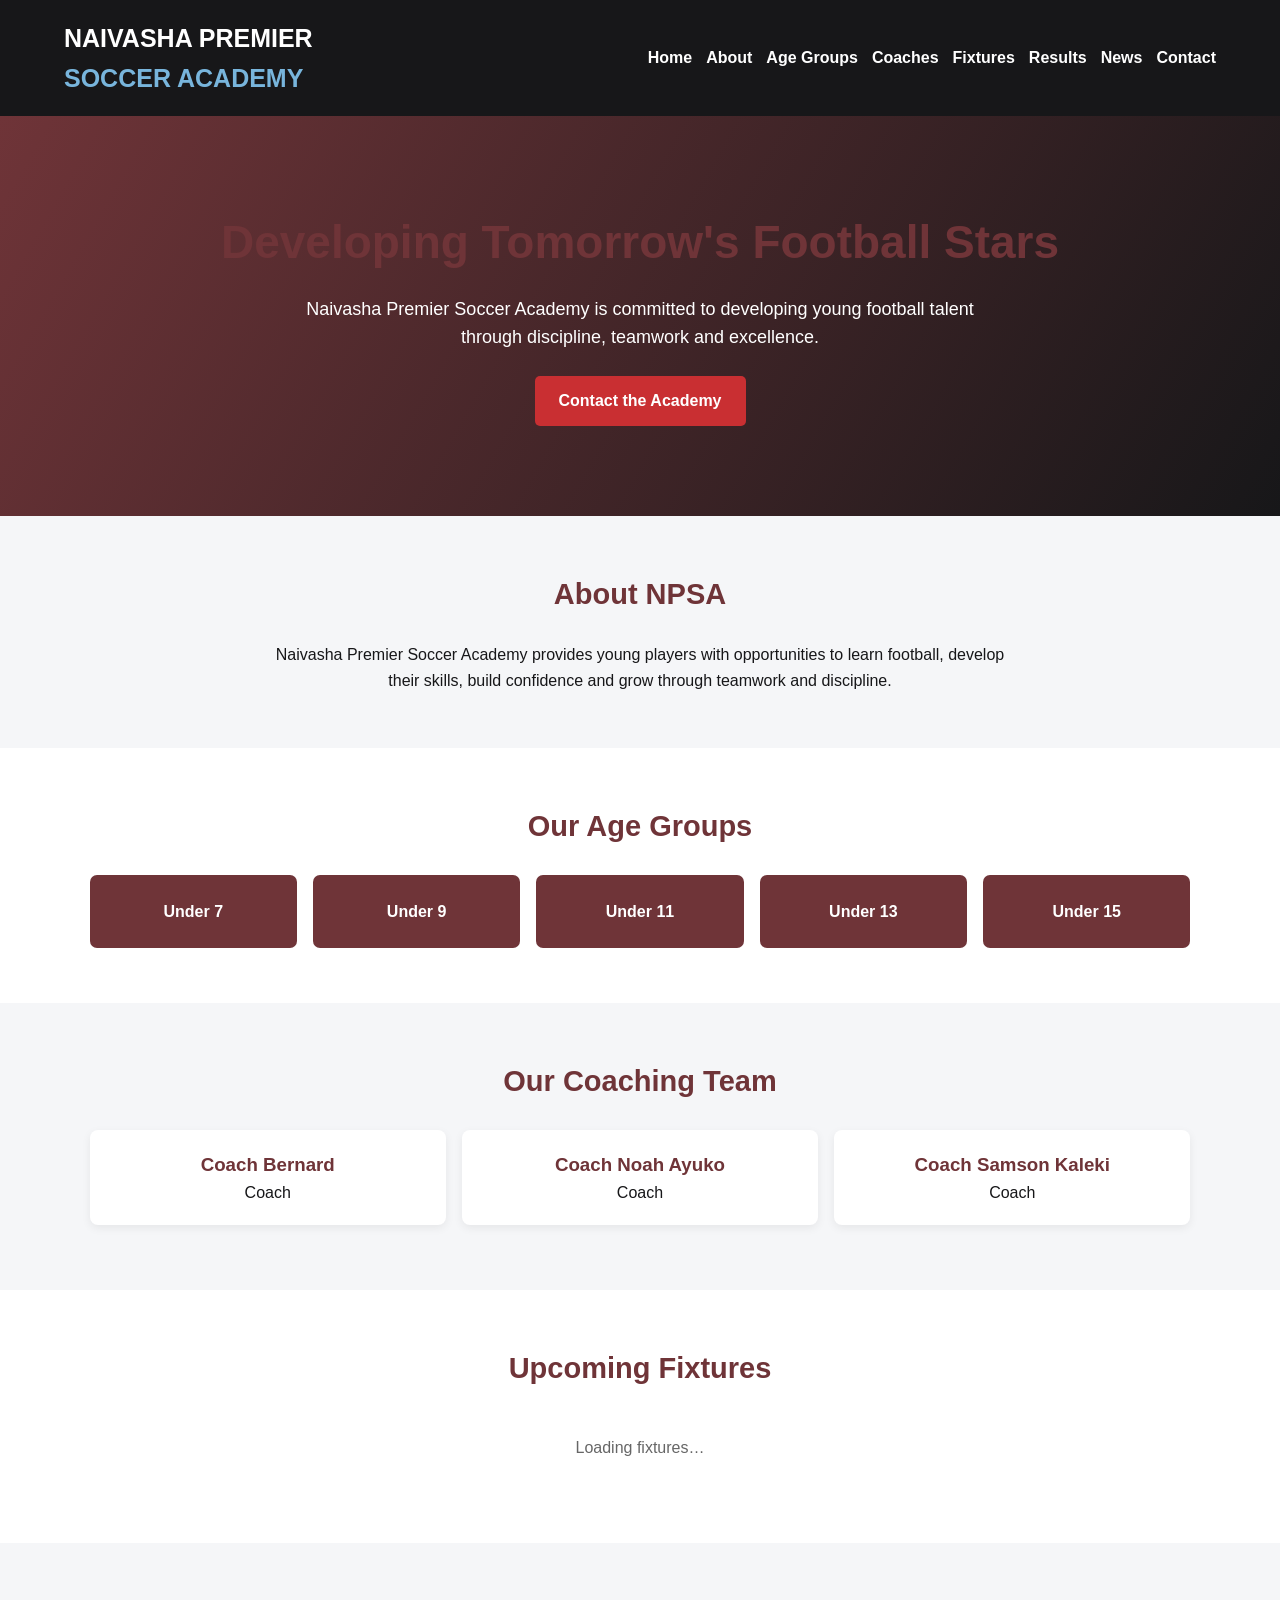
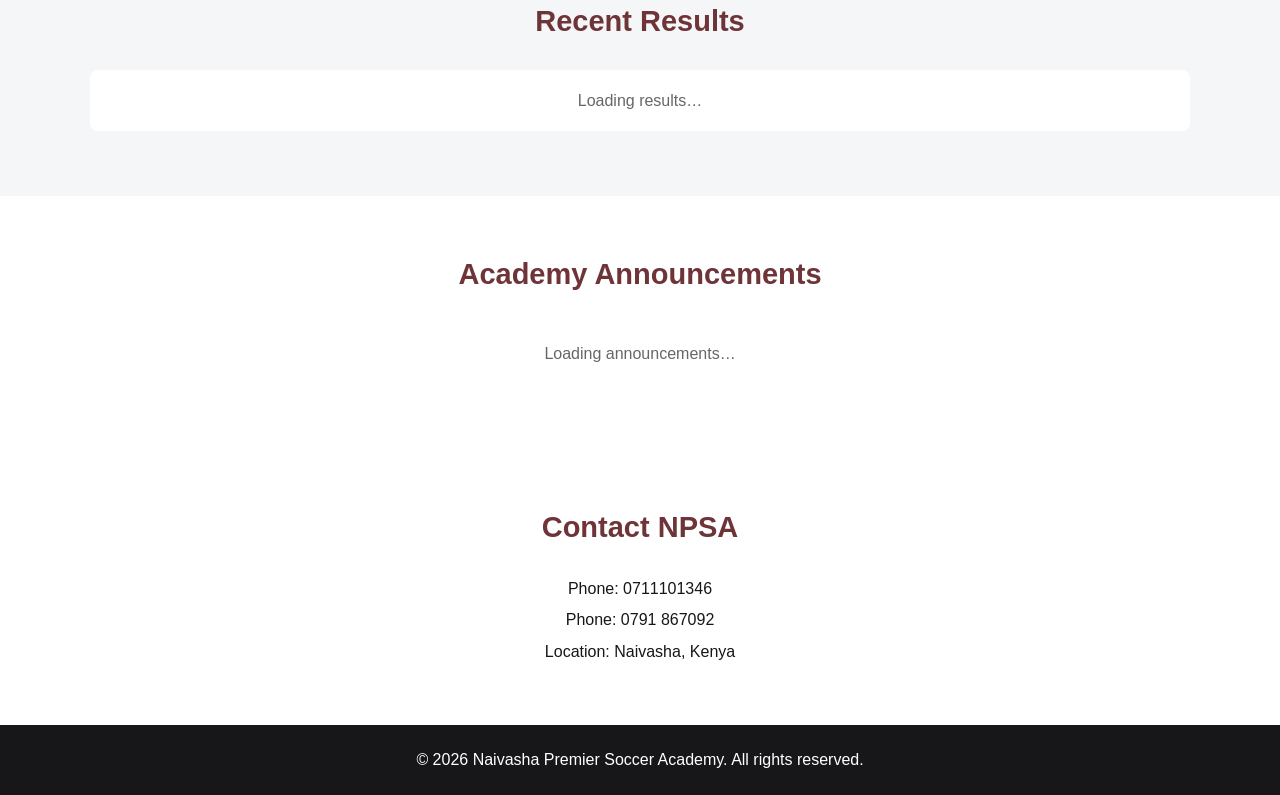
<file: index.html>
<!DOCTYPE html>
<html lang="en">
<head>
<meta charset="UTF-8">
<meta name="viewport" content="width=device-width, initial-scale=1">
<meta name="description" content="Naivasha Premier Soccer Academy develops young football talent through discipline, teamwork and excellence.">
<title>Naivasha Premier Soccer Academy | NPSA</title>

<style>
:root {
  --maroon: #6f3438;
  --blue: #78b5dc;
  --red: #c92f32;
  --dark: #171719;
  --light: #f5f6f8;
}

* {
  box-sizing: border-box;
  margin: 0;
  padding: 0;
}

body {
  font-family: Arial, sans-serif;
  line-height: 1.6;
  color: var(--dark);
}

header {
  background: var(--dark);
  color: white;
  padding: 18px 5%;
  display: flex;
  justify-content: space-between;
  align-items: center;
  flex-wrap: wrap;
  gap: 15px;
}

.brand {
  color: white;
  text-decoration: none;
  font-size: clamp(18px, 2.5vw, 25px);
  font-weight: 800;
}

.brand span {
  color: var(--blue);
}

nav {
  display: flex;
  flex-wrap: wrap;
  gap: 14px;
}

nav a {
  color: white;
  text-decoration: none;
  font-weight: bold;
}

nav a:hover {
  color: var(--blue);
}

.hero {
  background: linear-gradient(120deg, var(--maroon), var(--dark));
  color: white;
  text-align: center;
  padding: 90px 20px;
}

.hero h2 {
  font-size: clamp(30px, 5vw, 46px);
  margin-bottom: 15px;
}

.hero p {
  max-width: 700px;
  margin: auto;
  font-size: 18px;
}

.button {
  display: inline-block;
  background: var(--red);
  color: white;
  padding: 12px 24px;
  margin-top: 24px;
  text-decoration: none;
  border-radius: 5px;
  font-weight: bold;
}

section {
  padding: 55px 7%;
}

section h2 {
  text-align: center;
  color: var(--maroon);
  margin-bottom: 25px;
  font-size: 29px;
}

.about,
.coaches,
.updates {
  background: var(--light);
}

.about {
  text-align: center;
}

.about p {
  max-width: 750px;
  margin: auto;
}

.groups,
.cards {
  display: grid;
  grid-template-columns: repeat(auto-fit, minmax(170px, 1fr));
  gap: 16px;
}

.group {
  background: var(--maroon);
  color: white;
  padding: 24px;
  text-align: center;
  border-radius: 7px;
  font-weight: bold;
}

.coach,
.card {
  background: white;
  padding: 20px;
  border-radius: 8px;
  box-shadow: 0 3px 10px #0001;
}

.coach {
  text-align: center;
}

.coach h3,
.card h3 {
  color: var(--maroon);
}

.coach img {
  width: 100%;
  max-height: 190px;
  object-fit: cover;
  border-radius: 6px;
  margin-bottom: 10px;
}

.card .date,
.muted,
.status {
  color: #666;
  font-size: 13px;
}

.card .date {
  margin: 7px 0;
}

.empty {
  text-align: center;
  background: white;
  padding: 18px;
  border-radius: 8px;
  color: #666;
}

.contact {
  text-align: center;
}

.contact p {
  margin: 6px;
}

footer {
  background: var(--dark);
  color: white;
  text-align: center;
  padding: 22px;
}

.status {
  text-align: center;
  margin-top: 10px;
}

@media (max-width: 600px) {
  header {
    justify-content: center;
    text-align: center;
  }

  nav {
    justify-content: center;
  }

  section {
    padding: 42px 6%;
  }
}
</style>
</head>

<body>

<header>
  <a class="brand" href="#home">
    NAIVASHA PREMIER<br>
    <span>SOCCER ACADEMY</span>
  </a>

  <nav>
    <a href="#home">Home</a>
    <a href="#about">About</a>
    <a href="#groups">Age Groups</a>
    <a href="#coaches">Coaches</a>
    <a href="#fixtures">Fixtures</a>
    <a href="#results">Results</a>
    <a href="#announcements">News</a>
    <a href="#contact">Contact</a>
  </nav>
</header>

<section class="hero" id="home">
  <h2>Developing Tomorrow's Football Stars</h2>
  <p>
    Naivasha Premier Soccer Academy is committed to developing
    young football talent through discipline, teamwork and excellence.
  </p>
  <a class="button" href="#contact">Contact the Academy</a>
</section>

<section class="about" id="about">
  <h2>About NPSA</h2>
  <p>
    Naivasha Premier Soccer Academy provides young players with
    opportunities to learn football, develop their skills, build
    confidence and grow through teamwork and discipline.
  </p>
</section>

<section id="groups">
  <h2>Our Age Groups</h2>
  <div class="groups">
    <div class="group">Under 7</div>
    <div class="group">Under 9</div>
    <div class="group">Under 11</div>
    <div class="group">Under 13</div>
    <div class="group">Under 15</div>
  </div>
</section>

<section class="coaches" id="coaches">
  <h2>Our Coaching Team</h2>
  <div class="cards" id="coachList">
    <article class="coach">
      <h3>Coach Bernard</h3>
      <p>Coach</p>
    </article>
    <article class="coach">
      <h3>Coach Noah Ayuko</h3>
      <p>Coach</p>
    </article>
    <article class="coach">
      <h3>Coach Samson Kaleki</h3>
      <p>Coach</p>
    </article>
  </div>
  <p class="status" id="coachStatus"></p>
</section>

<section id="fixtures">
  <h2>Upcoming Fixtures</h2>
  <div class="cards" id="fixtureList">
    <p class="empty">Loading fixtures…</p>
  </div>
  <p class="status" id="fixtureStatus"></p>
</section>

<section class="updates" id="results">
  <h2>Recent Results</h2>
  <div class="cards" id="resultList">
    <p class="empty">Loading results…</p>
  </div>
  <p class="status" id="resultStatus"></p>
</section>

<section id="announcements">
  <h2>Academy Announcements</h2>
  <div class="cards" id="announcementList">
    <p class="empty">Loading announcements…</p>
  </div>
  <p class="status" id="announcementStatus"></p>
</section>

<section class="contact" id="contact">
  <h2>Contact NPSA</h2>
  <p>Phone: 0711101346</p>
  <p>Phone: 0791 867092</p>
  <p>Location: Naivasha, Kenya</p>
</section>

<footer>
  <p>© 2026 Naivasha Premier Soccer Academy. All rights reserved.</p>
</footer>

<script type="module">
import { createClient } from "https://esm.sh/@supabase/supabase-js@2";
import { SUPABASE_URL, SUPABASE_ANON_KEY } from "./admin-config.js";

const db = createClient(SUPABASE_URL, SUPABASE_ANON_KEY);
const $ = id => document.getElementById(id);

function empty(box, message) {
  box.replaceChildren();
  const p = document.createElement("p");
  p.className = "empty";
  p.textContent = message;
  box.append(p);
}

function date(value) {
  if (!value) return "";
  const d = new Date(value);
  return isNaN(d) ? String(value) :
    d.toLocaleString("en-KE", {
      dateStyle: "medium",
      timeStyle: "short"
    });
}

function card(title, subtitle, body) {
  const article = document.createElement("article");
  article.className = "card";

  const heading = document.createElement("h3");
  heading.textContent = title || "Academy update";
  article.append(heading);

  if (subtitle) {
    const p = document.createElement("p");
    p.className = "date";
    p.textContent = subtitle;
    article.append(p);
  }

  if (body) {
    const p = document.createElement("p");
    p.textContent = body;
    article.append(p);
  }

  return article;
}

async function coaches() {
  const box = $("coachList");

  try {
    const { data, error } = await db
      .from("coaches")
      .select("display_name,role_title,assigned_age_groups,photo_url,status")
      .eq("status", "active")
      .order("created_at", { ascending: false });

    if (error) throw error;

    if (!data?.length) {
      empty(box, "Coaching team details will be updated soon.");
      return;
    }

    box.replaceChildren();

    data.forEach(c => {
      const article = document.createElement("article");
      article.className = "coach";

      if (c.photo_url) {
        const image = document.createElement("img");
        image.src = c.photo_url;
        image.alt = "Photo of " + (c.display_name || "coach");
        image.loading = "lazy";
        article.append(image);
      }

      const heading = document.createElement("h3");
      heading.textContent = c.display_name || "Coach";

      const role = document.createElement("p");
      role.textContent = c.role_title || "Coach";

      const groups = document.createElement("p");
      groups.className = "muted";
      groups.textContent = Array.isArray(c.assigned_age_groups)
        ? c.assigned_age_groups.join(", ")
        : "";

      article.append(heading, role, groups);
      box.append(article);
    });
  } catch (e) {
    $("coachStatus").textContent =
      "Live coach information is temporarily unavailable.";
  }
}

async function fixtures() {
  const box = $("fixtureList");

  try {
    const { data, error } = await db
      .from("fixtures")
      .select("age_group,opponent,kickoff,venue,status")
      .gte("kickoff", new Date().toISOString())
      .order("kickoff")
      .limit(12);

    if (error) throw error;

    if (!data?.length) {
      empty(box, "No upcoming fixtures have been published yet.");
      return;
    }

    box.replaceChildren();

    data.forEach(f => {
      box.append(card(
        (f.age_group || "Academy") + " vs " + (f.opponent || "Opponent"),
        date(f.kickoff),
        (f.venue || "Venue to be confirmed") +
          (f.status ? " • " + f.status : "")
      ));
    });
  } catch (e) {
    $("fixtureStatus").textContent =
      "Fixture information is temporarily unavailable.";
  }
}

async function results() {
  const box = $("resultList");

  try {
    const { data, error } = await db
      .from("results")
      .select("fixture_id,home_score,away_score,created_at")
      .order("created_at", { ascending: false })
      .limit(10);

    if (error) throw error;

    if (!data?.length) {
      empty(box, "Match results will appear here after they are added.");
      return;
    }

    const ids = [...new Set(
      data.map(r => r.fixture_id).filter(Boolean)
    )];

    let fixturesData = [];

    if (ids.length) {
      const q = await db
        .from("fixtures")
        .select("id,age_group,opponent")
        .in("id", ids);

      if (q.error) throw q.error;
      fixturesData = q.data || [];
    }

    const map = new Map(
      fixturesData.map(f => [f.id, f])
    );

    box.replaceChildren();

    data.forEach(r => {
      const f = map.get(r.fixture_id);

      box.append(card(
        (f?.age_group ? f.age_group + " • " : "") +
          "NPSA vs " + (f?.opponent || "Opponent"),
        date(r.created_at),
        String(r.home_score ?? "–") +
          " : " + String(r.away_score ?? "–")
      ));
    });
  } catch (e) {
    $("resultStatus").textContent =
      "Result information is temporarily unavailable.";
  }
}

async function announcements() {
  const box = $("announcementList");

  try {
    const { data, error } = await db
      .from("announcements")
      .select("title,body,created_at,status")
      .eq("status", "published")
      .order("created_at", { ascending: false })
      .limit(8);

    if (error) throw error;

    if (!data?.length) {
      empty(box, "There are no current announcements.");
      return;
    }

    box.replaceChildren();

    data.forEach(a => {
      box.append(card(
        a.title,
        date(a.created_at),
        a.body
      ));
    });
  } catch (e) {
    $("announcementStatus").textContent =
      "Announcements are temporarily unavailable.";
  }
}

await Promise.all([
  coaches(),
  fixtures(),
  results(),
  announcements()
]);
</script>

</body>
</html>
</file>
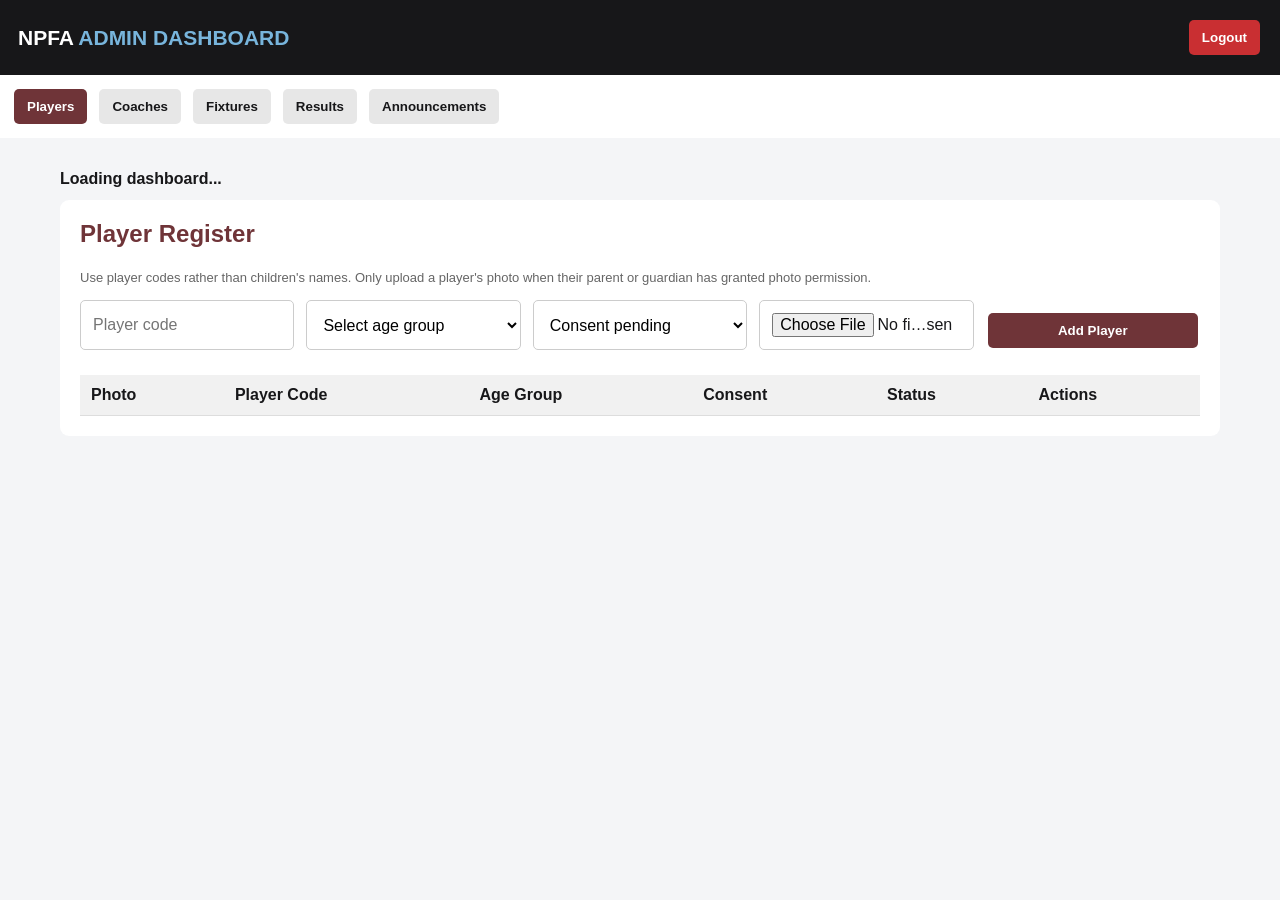
<file: admin-dashboard.html>
<!DOCTYPE html>
<html lang="en">
<head>
<meta charset="UTF-8">
<meta name="viewport" content="width=device-width, initial-scale=1">
<title>NPSA Administration</title>

<style>
:root {
  --maroon:#6f3438;
  --blue:#78b5dc;
  --red:#c92f32;
  --dark:#171719;
  --light:#f4f5f7;
}
* { box-sizing:border-box; }
body {
  margin:0;
  font-family:Arial,sans-serif;
  background:var(--light);
  color:var(--dark);
}
header {
  background:var(--dark);
  color:white;
  padding:18px;
  display:flex;
  justify-content:space-between;
  align-items:center;
  flex-wrap:wrap;
  gap:12px;
}
header h1 { margin:0;font-size:21px; }
header span { color:var(--blue); }
button {
  border:0;
  border-radius:5px;
  padding:10px 13px;
  cursor:pointer;
  font-weight:bold;
  margin:2px;
}
.logout,.danger { background:var(--red);color:white; }
nav {
  display:flex;
  gap:8px;
  padding:12px;
  overflow-x:auto;
  background:white;
}
nav button {
  background:#e7e7e7;
  color:var(--dark);
  white-space:nowrap;
}
nav button.active {
  background:var(--maroon);
  color:white;
}
main { padding:20px;max-width:1200px;margin:auto; }
.panel {
  display:none;
  background:white;
  padding:20px;
  border-radius:9px;
  margin-bottom:20px;
}
.panel.active { display:block; }
h2 { color:var(--maroon);margin-top:0; }
form {
  display:grid;
  grid-template-columns:repeat(auto-fit,minmax(210px,1fr));
  gap:12px;
  margin-bottom:25px;
}
input,select,textarea {
  width:100%;
  padding:12px;
  border:1px solid #ccc;
  border-radius:5px;
  font:inherit;
  background:white;
}
textarea { min-height:90px; }
form button,.primary {
  background:var(--maroon);
  color:white;
  align-self:end;
}
.message { margin:12px 0;font-weight:bold; }
table {
  width:100%;
  border-collapse:collapse;
  min-width:650px;
}
th,td {
  border-bottom:1px solid #ddd;
  padding:11px;
  text-align:left;
  vertical-align:middle;
}
th { background:#f1f1f1; }
.table-wrap { overflow-x:auto; }
.small-note { color:#666;font-size:13px;line-height:1.5; }
.photo {
  width:58px;
  height:58px;
  object-fit:cover;
  border-radius:7px;
  background:#eee;
}
.photo-placeholder {
  display:inline-flex;
  width:58px;
  height:58px;
  background:#eee;
  border-radius:7px;
  align-items:center;
  justify-content:center;
  color:#777;
  font-size:12px;
}
.actions { min-width:180px; }
.actions button { margin:3px 2px; }
.secondary { background:var(--blue);color:#171719; }
@media(max-width:600px) {
  main { padding:12px; }
  .panel { padding:14px; }
}
</style>
</head>

<body>

<header>
  <h1>NPFA <span>ADMIN DASHBOARD</span></h1>
  <button class="logout" id="logoutButton">Logout</button>
</header>

<nav id="tabs">
  <button data-tab="players" class="active">Players</button>
  <button data-tab="coaches">Coaches</button>
  <button data-tab="fixtures">Fixtures</button>
  <button data-tab="results">Results</button>
  <button data-tab="announcements">Announcements</button>
</nav>

<main>
  <p id="globalMessage" class="message">Loading dashboard...</p>

  <section id="players" class="panel active">
    <h2>Player Register</h2>
    <p class="small-note">
      Use player codes rather than children's names.
      Only upload a player's photo when their parent or guardian has granted photo permission.
    </p>

    <form id="playerForm">
      <input id="playerCode" placeholder="Player code" required>

      <select id="playerAge" required>
        <option value="">Select age group</option>
        <option>Under 7</option>
        <option>Under 9</option>
        <option>Under 11</option>
        <option>Under 13</option>
        <option>Under 15</option>
      </select>

      <select id="playerConsent" required>
        <option value="pending">Consent pending</option>
        <option value="granted">Consent granted</option>
        <option value="withdrawn">Consent withdrawn</option>
      </select>

      <input id="playerPhoto" type="file" accept="image/*">
      <button type="submit">Add Player</button>
    </form>

    <div class="table-wrap">
      <table>
        <thead>
          <tr>
            <th>Photo</th>
            <th>Player Code</th>
            <th>Age Group</th>
            <th>Consent</th>
            <th>Status</th>
            <th>Actions</th>
          </tr>
        </thead>
        <tbody id="playersList"></tbody>
      </table>
    </div>
  </section>

  <section id="coaches" class="panel">
    <h2>Coaching Team</h2>

    <form id="coachForm">
      <input id="coachName" placeholder="Coach name" required>
      <input id="coachTitle" placeholder="Role or title">
      <input id="coachGroups" placeholder="Age groups, e.g. Under 7, Under 9">
      <input id="coachPhoto" type="file" accept="image/*">
      <button type="submit">Add Coach</button>
    </form>

    <div class="table-wrap">
      <table>
        <thead>
          <tr>
            <th>Photo</th>
            <th>Name</th>
            <th>Role</th>
            <th>Age Groups</th>
            <th>Status</th>
            <th>Actions</th>
          </tr>
        </thead>
        <tbody id="coachesList"></tbody>
      </table>
    </div>
  </section>

  <section id="fixtures" class="panel">
    <h2>Fixtures</h2>

    <form id="fixtureForm">
      <select id="fixtureAge" required>
        <option value="">Select age group</option>
        <option>Under 7</option>
        <option>Under 9</option>
        <option>Under 11</option>
        <option>Under 13</option>
        <option>Under 15</option>
      </select>
      <input id="opponent" placeholder="Opponent" required>
      <input id="kickoff" type="datetime-local" required>
      <input id="venue" placeholder="Venue">
      <button type="submit">Add Fixture</button>
    </form>

    <p class="small-note">
      Fixtures are visible only to authorised staff according to your database permissions.
    </p>

    <div class="table-wrap">
      <table>
        <thead>
          <tr>
            <th>Age Group</th>
            <th>Opponent</th>
            <th>Kickoff</th>
            <th>Status</th>
          </tr>
        </thead>
        <tbody id="fixturesList"></tbody>
      </table>
    </div>
  </section>

  <section id="results" class="panel">
    <h2>Match Results</h2>

    <form id="resultForm">
      <select id="resultFixture" required>
        <option value="">Select completed fixture</option>
      </select>
      <input id="homeScore" type="number" min="0" step="1" placeholder="NPFA score" required>
      <input id="awayScore" type="number" min="0" step="1" placeholder="Opponent score" required>
      <button type="submit">Save Result</button>
    </form>

    <div class="table-wrap">
      <table>
        <thead>
          <tr><th>Fixture</th><th>NPFA</th><th>Opponent</th></tr>
        </thead>
        <tbody id="resultsList"></tbody>
      </table>
    </div>
  </section>

  <section id="announcements" class="panel">
    <h2>Academy Announcements</h2>

    <form id="announcementForm">
      <input id="announcementTitle" placeholder="Announcement title" required>
      <textarea id="announcementBody" placeholder="Write announcement..." required></textarea>
      <select id="announcementStatus">
        <option value="draft">Save as draft</option>
        <option value="published">Publish announcement</option>
      </select>
      <button type="submit">Save Announcement</button>
    </form>

    <div class="table-wrap">
      <table>
        <thead>
          <tr><th>Title</th><th>Status</th><th>Date</th></tr>
        </thead>
        <tbody id="announcementsList"></tbody>
      </table>
    </div>
  </section>
</main>

<script type="module">
import { createClient } from "https://esm.sh/@supabase/supabase-js@2";
import { SUPABASE_URL, SUPABASE_ANON_KEY } from "./admin-config.js";

const supabase = createClient(SUPABASE_URL, SUPABASE_ANON_KEY);

const message = document.getElementById("globalMessage");
let currentRole = null;

const AGE_GROUPS = [
  "Under 7",
  "Under 9",
  "Under 11",
  "Under 13",
  "Under 15"
];

function showMessage(text, isError = false) {
  message.textContent = text;
  message.style.color = isError ? "#c92f32" : "#28743a";
}

function addCell(row, value) {
  const cell = document.createElement("td");
  cell.textContent = value ?? "";
  row.appendChild(cell);
  return cell;
}

function photoCell(url) {
  const cell = document.createElement("td");

  if (url) {
    const img = document.createElement("img");
    img.src = url;
    img.alt = "Record photo";
    img.className = "photo";
    img.loading = "lazy";
    img.onerror = () => {
      img.replaceWith(makePlaceholder());
    };
    cell.appendChild(img);
  } else {
    cell.appendChild(makePlaceholder());
  }

  return cell;
}

function makePlaceholder() {
  const span = document.createElement("span");
  span.className = "photo-placeholder";
  span.textContent = "No photo";
  return span;
}

function actionButton(label, callback, style = "primary") {
  const button = document.createElement("button");
  button.type = "button";
  button.textContent = label;
  button.className = style;
  button.addEventListener("click", callback);
  return button;
}

function fillTable(id, rows, columns) {
  const body = document.getElementById(id);
  body.replaceChildren();

  if (!rows.length) {
    const row = document.createElement("tr");
    const cell = document.createElement("td");
    cell.colSpan = columns;
    cell.textContent = "No records found.";
    row.appendChild(cell);
    body.appendChild(row);
    return;
  }

  rows.forEach(item => {
    const row = document.createElement("tr");
    item.forEach(value => addCell(row, value));
    body.appendChild(row);
  });
}

async function checkAccess() {
  const { data: { session }, error } = await supabase.auth.getSession();

  if (error || !session) {
    window.location.replace("./admin-login.html");
    return false;
  }

  const { data: profile, error: profileError } = await supabase
    .from("staff_profiles")
    .select("role,is_active")
    .eq("user_id", session.user.id)
    .maybeSingle();

  if (profileError || !profile || !profile.is_active) {
    await supabase.auth.signOut();
    window.location.replace("./admin-login.html");
    return false;
  }

  currentRole = profile.role;
  return true;
}

function canManagePlayers() {
  return currentRole === "admin";
}

function canManageCoaches() {
  return ["admin", "editor"].includes(currentRole);
}

function canManageMatches() {
  return ["admin", "editor"].includes(currentRole);
}

function setPermissions() {
  if (currentRole === "coach") {
    document.querySelector('[data-tab="players"]').remove();
    document.querySelector('[data-tab="announcements"]').remove();

    document.getElementById("playerForm").hidden = true;
    document.getElementById("coachForm").hidden = true;
    document.getElementById("fixtureForm").hidden = true;
    document.getElementById("resultForm").hidden = true;

    document.querySelectorAll(".panel").forEach(panel => {
      panel.classList.remove("active");
    });
    document.querySelectorAll("nav button").forEach(button => {
      button.classList.remove("active");
    });

    document.getElementById("coaches").classList.add("active");
    document.querySelector('[data-tab="coaches"]').classList.add("active");
  }

  if (currentRole === "editor") {
    document.getElementById("playerForm").hidden = true;
  }
}

function validateImage(file) {
  if (!file) return;

  if (!file.type.startsWith("image/")) {
    throw new Error("Please select an image file.");
  }

  if (file.size > 5 * 1024 * 1024) {
    throw new Error("Photo must be 5 MB or smaller.");
  }
}

async function uploadPhoto(bucket, file) {
  if (!file) return null;

  validateImage(file);

  const extension = file.name.split(".").pop().toLowerCase();
  const safeExtension = /^[a-z0-9]+$/.test(extension) ? extension : "jpg";
  const path = `${crypto.randomUUID()}.${safeExtension}`;

  const { error } = await supabase.storage
    .from(bucket)
    .upload(path, file, {
      cacheControl: "3600",
      upsert: false,
      contentType: file.type
    });

  if (error) throw error;

  const { data } = supabase.storage
    .from(bucket)
    .getPublicUrl(path);

  return {
    url: data.publicUrl,
    path
  };
}

function storagePathFromUrl(bucket, url) {
  if (!url) return null;

  const marker = `/storage/v1/object/public/${bucket}/`;
  const position = url.indexOf(marker);

  if (position === -1) return null;

  return decodeURIComponent(url.substring(position + marker.length));
}

async function deletePhoto(bucket, url) {
  const path = storagePathFromUrl(bucket, url);
  if (!path) return;

  const { error } = await supabase.storage
    .from(bucket)
    .remove([path]);

  if (error) {
    console.warn("Old photo could not be deleted:", error.message);
  }
}

function chooseImage() {
  return new Promise(resolve => {
    const input = document.createElement("input");
    input.type = "file";
    input.accept = "image/*";

    input.addEventListener("change", () => {
      resolve(input.files?.[0] || null);
    });

    input.click();
  });
}

async function loadPlayers() {
  const { data, error } = await supabase
    .from("players")
    .select("id,player_code,age_group,consent_status,status,photo_url")
    .order("created_at", { ascending: false });

  if (error) throw error;

  const body = document.getElementById("playersList");
  body.replaceChildren();

  if (!data.length) {
    const row = document.createElement("tr");
    const cell = document.createElement("td");
    cell.colSpan = 6;
    cell.textContent = "No players found.";
    row.appendChild(cell);
    body.appendChild(row);
    return;
  }

  data.forEach(player => {
    const row = document.createElement("tr");

    row.appendChild(photoCell(player.photo_url));

    addCell(row, player.player_code);
    addCell(row, player.age_group);
    addCell(row, player.consent_status);
    addCell(row, player.status || "active");

    const actions = document.createElement("td");
    actions.className = "actions";

    if (canManagePlayers()) {
      actions.appendChild(actionButton("Edit", () => editPlayer(player)));

      if (player.consent_status === "granted") {
        actions.appendChild(actionButton(
          player.photo_url ? "Replace photo" : "Add photo",
          () => replacePlayerPhoto(player),
          "secondary"
        ));
      }

      if (player.photo_url) {
        actions.appendChild(actionButton(
          "Remove photo",
          () => removePlayerPhoto(player),
          "danger"
        ));
      }
    }

    row.appendChild(actions);
    body.appendChild(row);
  });
}

async function addPlayer(event) {
  event.preventDefault();

  if (!canManagePlayers()) {
    showMessage("Administrator access required.", true);
    return;
  }

  const consent = document.getElementById("playerConsent").value;
  const file = document.getElementById("playerPhoto").files[0];

  if (file && consent !== "granted") {
    showMessage("Photo upload requires granted guardian consent.", true);
    return;
  }

  let uploaded = null;

  try {
    if (file) {
      uploaded = await uploadPhoto("player-photos", file);
    }

    const { error } = await supabase.from("players").insert({
      player_code: document.getElementById("playerCode").value.trim(),
      age_group: document.getElementById("playerAge").value,
      consent_status: consent,
      ...(uploaded ? { photo_url: uploaded.url } : {})
    });

    if (error) throw error;

    event.target.reset();
    await loadPlayers();
    showMessage("Player added successfully.");
  } catch (error) {
    if (uploaded) await deletePhoto("player-photos", uploaded.url);
    showMessage("Could not add player: " + error.message, true);
  }
}

async function editPlayer(player) {
  if (!canManagePlayers()) return;

  const code = prompt("Player code:", player.player_code);
  if (code === null) return;

  if (!code.trim()) {
    showMessage("Player code cannot be empty.", true);
    return;
  }

  const age = prompt(
    "Age group:",
    player.age_group
  );
  if (age === null) return;

  if (!AGE_GROUPS.includes(age.trim())) {
    showMessage("Please enter a valid age group.", true);
    return;
  }

  const consent = prompt(
    "Consent status: pending, granted or withdrawn",
    player.consent_status
  );
  if (consent === null) return;

  const normalConsent = consent.trim().toLowerCase();

  if (!["pending", "granted", "withdrawn"].includes(normalConsent)) {
    showMessage("Invalid consent status.", true);
    return;
  }

  const status = prompt(
    "Player status (active or inactive):",
    player.status || "active"
  );
  if (status === null) return;

  if (!["active", "inactive"].includes(status.trim().toLowerCase())) {
    showMessage("Status must be active or inactive.", true);
    return;
  }

  try {
    const updates = {
      player_code: code.trim(),
      age_group: age.trim(),
      consent_status: normalConsent,
      status: status.trim().toLowerCase()
    };

    if (normalConsent !== "granted" && player.photo_url) {
      updates.photo_url = null;
    }

    const { error } = await supabase
      .from("players")
      .update(updates)
      .eq("id", player.id);

    if (error) throw error;

    if (normalConsent !== "granted" && player.photo_url) {
      await deletePhoto("player-photos", player.photo_url);
    }

    await loadPlayers();
    showMessage("Player updated successfully.");
  } catch (error) {
    showMessage("Could not update player: " + error.message, true);
  }
}

async function replacePlayerPhoto(player) {
  if (!canManagePlayers()) return;

  if (player.consent_status !== "granted") {
    showMessage("Guardian consent must be granted before uploading a photo.", true);
    return;
  }

  const file = await chooseImage();
  if (!file) return;

  let uploaded = null;

  try {
    uploaded = await uploadPhoto("player-photos", file);

    const { error } = await supabase
      .from("players")
      .update({ photo_url: uploaded.url })
      .eq("id", player.id);

    if (error) throw error;

    if (player.photo_url) {
      await deletePhoto("player-photos", player.photo_url);
    }

    await loadPlayers();
    showMessage("Player photo updated successfully.");
  } catch (error) {
    if (uploaded) await deletePhoto("player-photos", uploaded.url);
    showMessage("Could not update photo: " + error.message, true);
  }
}

async function removePlayerPhoto(player) {
  if (!canManagePlayers()) return;
  if (!confirm("Remove this player's photo?")) return;

  try {
    const { error } = await supabase
      .from("players")
      .update({ photo_url: null })
      .eq("id", player.id);

    if (error) throw error;

    if (player.photo_url) {
      await deletePhoto("player-photos", player.photo_url);
    }

    await loadPlayers();
    showMessage("Player photo removed.");
  } catch (error) {
    showMessage("Could not remove photo: " + error.message, true);
  }
}

async function loadCoaches() {
  const { data, error } = await supabase
    .from("coaches")
    .select("id,display_name,role_title,assigned_age_groups,status,photo_url")
    .order("created_at", { ascending: false });

  if (error) throw error;

  const body = document.getElementById("coachesList");
  body.replaceChildren();

  if (!data || !data.length) {
    const row = document.createElement("tr");
    const cell = document.createElement("td");
    cell.colSpan = 6;
    cell.textContent = "No coaches found.";
    row.appendChild(cell);
    body.appendChild(row);
    return;
  }

  data.forEach(coach => {
    const row = document.createElement("tr");

    row.appendChild(photoCell(coach.photo_url));
    addCell(row, coach.display_name);
    addCell(row, coach.role_title || "-");
    addCell(row, (coach.assigned_age_groups || []).join(", "));
    addCell(row, coach.status || "active");

    const actions = document.createElement("td");
    actions.className = "actions";

    if (canManageCoaches()) {
      actions.appendChild(actionButton(
        "Edit",
        () => editCoach(coach)
      ));

      actions.appendChild(actionButton(
        coach.photo_url ? "Replace photo" : "Add photo",
        () => replaceCoachPhoto(coach),
        "secondary"
      ));

      if (coach.photo_url) {
        actions.appendChild(actionButton(
          "Remove photo",
          () => removeCoachPhoto(coach),
          "danger"
        ));
      }
    }

    row.appendChild(actions);
    body.appendChild(row);
  });
}

async function addCoach(event) {
  event.preventDefault();

  if (!canManageCoaches()) {
    showMessage("You do not have permission to add coaches.", true);
    return;
  }

  let uploaded = null;

  try {
    const file = document.getElementById("coachPhoto").files[0];

    if (file) {
      uploaded = await uploadPhoto("coach-photos", file);
    }

    const groups = document.getElementById("coachGroups").value
      .split(",")
      .map(group => group.trim())
      .filter(Boolean);

    const { error } = await supabase.from("coaches").insert({
      display_name: document.getElementById("coachName").value.trim(),
      role_title: document.getElementById("coachTitle").value.trim(),
      assigned_age_groups: groups,
      status: "active",
      ...(uploaded ? { photo_url: uploaded.url } : {})
    });

    if (error) throw error;

    event.target.reset();
    await loadCoaches();
    showMessage("Coach added successfully.");
  } catch (error) {
    if (uploaded) {
      await deletePhoto("coach-photos", uploaded.url);
    }

    showMessage("Could not add coach: " + error.message, true);
  }
}

async function editCoach(coach) {
  if (!canManageCoaches()) return;

  const name = prompt("Coach name:", coach.display_name);
  if (name === null) return;

  if (!name.trim()) {
    showMessage("Coach name cannot be empty.", true);
    return;
  }

  const title = prompt("Role or title:", coach.role_title || "");
  if (title === null) return;

  const groups = prompt(
    "Age groups, separated by commas:",
    (coach.assigned_age_groups || []).join(", ")
  );

  if (groups === null) return;

  const status = prompt(
    "Status: active or inactive",
    coach.status || "active"
  );

  if (status === null) return;

  const normalStatus = status.trim().toLowerCase();

  if (!["active", "inactive"].includes(normalStatus)) {
    showMessage("Status must be active or inactive.", true);
    return;
  }

  try {
    const { error } = await supabase
      .from("coaches")
      .update({
        display_name: name.trim(),
        role_title: title.trim(),
        assigned_age_groups: groups
          .split(",")
          .map(group => group.trim())
          .filter(Boolean),
        status: normalStatus
      })
      .eq("id", coach.id);

    if (error) throw error;

    await loadCoaches();
    showMessage("Coach updated successfully.");
  } catch (error) {
    showMessage("Could not update coach: " + error.message, true);
  }
}

async function replaceCoachPhoto(coach) {
  if (!canManageCoaches()) return;

  const file = await chooseImage();
  if (!file) return;

  let uploaded = null;

  try {
    uploaded = await uploadPhoto("coach-photos", file);

    const { error } = await supabase
      .from("coaches")
      .update({ photo_url: uploaded.url })
      .eq("id", coach.id);

    if (error) throw error;

    if (coach.photo_url) {
      await deletePhoto("coach-photos", coach.photo_url);
    }

    await loadCoaches();
    showMessage("Coach photo updated.");
  } catch (error) {
    if (uploaded) {
      await deletePhoto("coach-photos", uploaded.url);
    }

    showMessage("Could not update coach photo: " + error.message, true);
  }
}

async function removeCoachPhoto(coach) {
  if (!canManageCoaches()) return;

  if (!confirm("Remove this coach's photo?")) return;

  try {
    const { error } = await supabase
      .from("coaches")
      .update({ photo_url: null })
      .eq("id", coach.id);

    if (error) throw error;

    await deletePhoto("coach-photos", coach.photo_url);
    await loadCoaches();

    showMessage("Coach photo removed.");
  } catch (error) {
    showMessage("Could not remove photo: " + error.message, true);
  }
}

async function loadFixtures() {
  const { data, error } = await supabase
    .from("fixtures")
    .select("*")
    .order("kickoff", { ascending: true });

  if (error) throw error;

  const body = document.getElementById("fixturesList");
  body.replaceChildren();

  const resultSelect = document.getElementById("resultFixture");
  resultSelect.replaceChildren();

  const defaultOption = document.createElement("option");
  defaultOption.value = "";
  defaultOption.textContent = "Select completed fixture";
  resultSelect.appendChild(defaultOption);

  if (!data || !data.length) {
    const row = document.createElement("tr");
    const cell = document.createElement("td");
    cell.colSpan = 4;
    cell.textContent = "No fixtures found.";
    row.appendChild(cell);
    body.appendChild(row);
    return;
  }

  data.forEach(fixture => {
    const row = document.createElement("tr");

    addCell(row, fixture.age_group);
    addCell(row, fixture.opponent);
    addCell(
      row,
      fixture.kickoff
        ? new Date(fixture.kickoff).toLocaleString()
        : "-"
    );
    addCell(row, fixture.status || "scheduled");

    body.appendChild(row);

    const option = document.createElement("option");
    option.value = fixture.id;
    option.textContent =
      `${fixture.age_group} - ${fixture.opponent}`;

    resultSelect.appendChild(option);
  });
}

async function addFixture(event) {
  event.preventDefault();

  if (!canManageMatches()) {
    showMessage("You do not have permission to add fixtures.", true);
    return;
  }

  try {
    const { error } = await supabase.from("fixtures").insert({
      age_group: document.getElementById("fixtureAge").value,
      opponent: document.getElementById("opponent").value.trim(),
      kickoff: new Date(
        document.getElementById("kickoff").value
      ).toISOString(),
      venue: document.getElementById("venue").value.trim(),
      status: "scheduled"
    });

    if (error) throw error;

    event.target.reset();
    await loadFixtures();

    showMessage("Fixture added successfully.");
  } catch (error) {
    showMessage("Could not add fixture: " + error.message, true);
  }
}

async function loadResults() {
  const { data, error } = await supabase
    .from("results")
    .select("*")
    .order("created_at", { ascending: false });

  if (error) throw error;

  const body = document.getElementById("resultsList");
  body.replaceChildren();

  if (!data || !data.length) {
    const row = document.createElement("tr");
    const cell = document.createElement("td");
    cell.colSpan = 3;
    cell.textContent = "No results found.";
    row.appendChild(cell);
    body.appendChild(row);
    return;
  }

  const { data: fixtures, error: fixtureError } = await supabase
    .from("fixtures")
    .select("id,age_group,opponent");

  if (fixtureError) throw fixtureError;

  const fixtureMap = new Map(
    (fixtures || []).map(fixture => [
      String(fixture.id),
      `${fixture.age_group} - ${fixture.opponent}`
    ])
  );

  data.forEach(result => {
    const row = document.createElement("tr");

    addCell(
      row,
      fixtureMap.get(String(result.fixture_id)) || "Fixture"
    );

    addCell(row, result.home_score);
    addCell(row, result.away_score);

    body.appendChild(row);
  });
}

async function addResult(event) {
  event.preventDefault();

  if (!canManageMatches()) {
    showMessage("You do not have permission to add results.", true);
    return;
  }

  const fixtureId = document.getElementById("resultFixture").value;
  const homeScore = Number(document.getElementById("homeScore").value);
  const awayScore = Number(document.getElementById("awayScore").value);

  if (!fixtureId) {
    showMessage("Please select a fixture.", true);
    return;
  }

  if (
    !Number.isInteger(homeScore) ||
    !Number.isInteger(awayScore) ||
    homeScore < 0 ||
    awayScore < 0
  ) {
    showMessage("Please enter valid scores.", true);
    return;
  }

  try {
    const { error } = await supabase.from("results").insert({
      fixture_id: fixtureId,
      home_score: homeScore,
      away_score: awayScore
    });

    if (error) throw error;

    event.target.reset();
    await loadResults();

    showMessage("Match result saved successfully.");
  } catch (error) {
    showMessage("Could not save result: " + error.message, true);
  }
}

async function loadAnnouncements() {
  const { data, error } = await supabase
    .from("announcements")
    .select("*")
    .order("created_at", { ascending: false });

  if (error) throw error;

  const body = document.getElementById("announcementsList");
  body.replaceChildren();

  if (!data || !data.length) {
    const row = document.createElement("tr");
    const cell = document.createElement("td");
    cell.colSpan = 3;
    cell.textContent = "No announcements found.";
    row.appendChild(cell);
    body.appendChild(row);
    return;
  }

  data.forEach(item => {
    const row = document.createElement("tr");

    addCell(row, item.title);
    addCell(row, item.status || "draft");

    addCell(
      row,
      item.created_at
        ? new Date(item.created_at).toLocaleDateString()
        : "-"
    );

    body.appendChild(row);
  });
}

async function addAnnouncement(event) {
  event.preventDefault();

  if (!["admin", "editor"].includes(currentRole)) {
    showMessage("You do not have permission to publish announcements.", true);
    return;
  }

  try {
    const { error } = await supabase.from("announcements").insert({
      title: document.getElementById("announcementTitle").value.trim(),
      body: document.getElementById("announcementBody").value.trim(),
      status: document.getElementById("announcementStatus").value
    });

    if (error) throw error;

    event.target.reset();
    await loadAnnouncements();

    showMessage("Announcement saved successfully.");
  } catch (error) {
    showMessage("Could not save announcement: " + error.message, true);
  }
}

async function refreshAll() {
  showMessage("Loading dashboard...");

  try {
    if (currentRole === "admin" || currentRole === "editor") {
      await loadPlayers();
    }

    await loadCoaches();

    if (["admin", "editor"].includes(currentRole)) {
      await loadFixtures();
      await loadResults();
      await loadAnnouncements();
    }

    showMessage("Dashboard loaded successfully.");
  } catch (error) {
    showMessage("Dashboard loading error: " + error.message, true);
  }
}

/* Navigation tabs */

document.querySelectorAll("#tabs button").forEach(button => {
  button.addEventListener("click", () => {
    const target = button.dataset.tab;

    document.querySelectorAll("#tabs button").forEach(tab => {
      tab.classList.remove("active");
    });

    document.querySelectorAll(".panel").forEach(panel => {
      panel.classList.remove("active");
    });

    button.classList.add("active");
    document.getElementById(target).classList.add("active");
  });
});

/* Form submissions */

document.getElementById("playerForm")
  .addEventListener("submit", addPlayer);

document.getElementById("coachForm")
  .addEventListener("submit", addCoach);

document.getElementById("fixtureForm")
  .addEventListener("submit", addFixture);

document.getElementById("resultForm")
  .addEventListener("submit", addResult);

document.getElementById("announcementForm")
  .addEventListener("submit", addAnnouncement);

/* Logout */

document.getElementById("logoutButton")
  .addEventListener("click", async () => {
    const button = document.getElementById("logoutButton");
    button.disabled = true;

    try {
      const { error } = await supabase.auth.signOut();

      if (error) throw error;

      window.location.replace("./admin-login.html");
    } catch (error) {
      button.disabled = false;
      showMessage("Logout failed: " + error.message, true);
    }
  });

/* Check login before loading dashboard */

try {
  const accessGranted = await checkAccess();

  if (accessGranted) {
    setPermissions();
    await refreshAll();
  }
} catch (error) {
  showMessage("Could not verify access: " + error.message, true);
  window.location.replace("./admin-login.html");
}

</script>
</body>
</html>
</file>
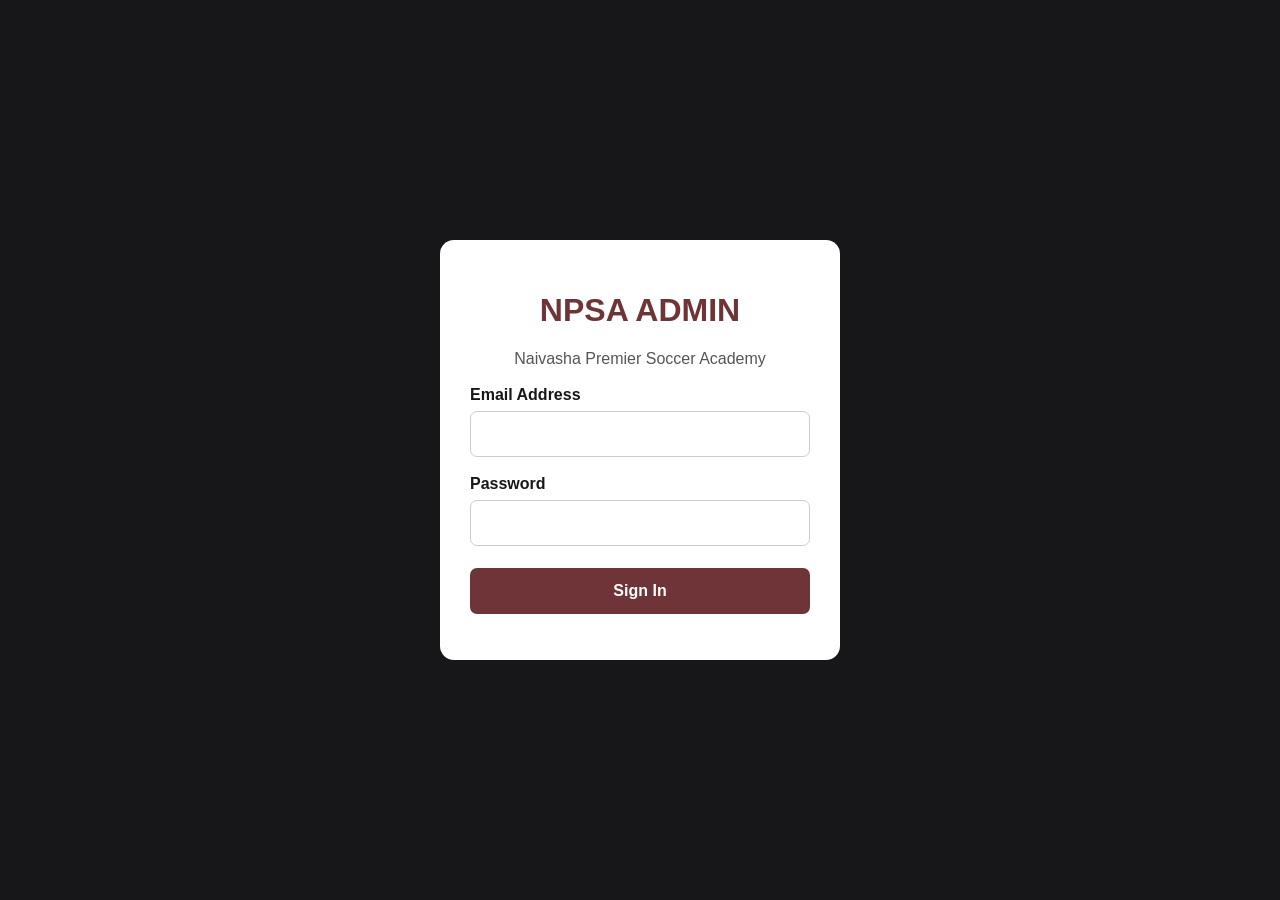
<file: admin-login.html>
<!DOCTYPE html>
<html lang="en">
<head>
<meta charset="UTF-8">
<meta name="viewport" content="width=device-width, initial-scale=1.0">
<title>NPSA Admin Login</title>
<style>
*{box-sizing:border-box}
body{
  margin:0;
  font-family:Arial,sans-serif;
  background:#171719;
  color:white;
  min-height:100vh;
  display:flex;
  align-items:center;
  justify-content:center;
  padding:20px;
}
.login-box{
  background:white;
  color:#171719;
  width:100%;
  max-width:400px;
  padding:30px;
  border-radius:14px;
}
h1{color:#6f3438;text-align:center}
p{text-align:center;color:#555}
label{display:block;margin-top:18px;font-weight:bold}
input{
  width:100%;
  padding:13px;
  margin-top:7px;
  border:1px solid #ccc;
  border-radius:7px;
  font-size:16px;
}
button{
  width:100%;
  padding:14px;
  margin-top:22px;
  background:#6f3438;
  color:white;
  border:0;
  border-radius:7px;
  font-size:16px;
  font-weight:bold;
}
#message{color:#c92f32;text-align:center}
</style>
</head>
<body>

<div class="login-box">
<h1>NPSA ADMIN</h1>
<p>Naivasha Premier Soccer Academy</p>

<form id="loginForm">
<label>Email Address</label>
<input type="email" id="email" required>

<label>Password</label>
<input type="password" id="password" required>

<button type="submit" id="loginButton">Sign In</button>
<p id="message"></p>
</form>
</div>

<script type="module">
import { createClient }
from "https://esm.sh/@supabase/supabase-js@2";

import {
SUPABASE_URL,
SUPABASE_ANON_KEY
} from "./admin-config.js";

const supabase = createClient(
SUPABASE_URL,
SUPABASE_ANON_KEY
);

const form = document.getElementById("loginForm");
const message = document.getElementById("message");
const button = document.getElementById("loginButton");

form.addEventListener("submit", async (event) => {
  event.preventDefault();

  button.disabled = true;
  button.textContent = "Signing in...";
  message.textContent = "";

  try {
    const { data, error } =
      await supabase.auth.signInWithPassword({
        email: document.getElementById("email").value.trim(),
        password: document.getElementById("password").value
      });

    if (error) throw error;

    const { data: profile, error: profileError } =
      await supabase
        .from("staff_profiles")
        .select("role,is_active")
        .eq("user_id", data.user.id)
        .maybeSingle();

    if (profileError) throw profileError;

    if (!profile || profile.role !== "admin" || !profile.is_active) {
      await supabase.auth.signOut();
      throw new Error("This account is not an active administrator.");
    }

    window.location.replace("./admin-dashboard.html");

  } catch (error) {
    message.textContent = error.message;
    button.disabled = false;
    button.textContent = "Sign In";
  }
});
</script>

</body>
</html>
</file>
